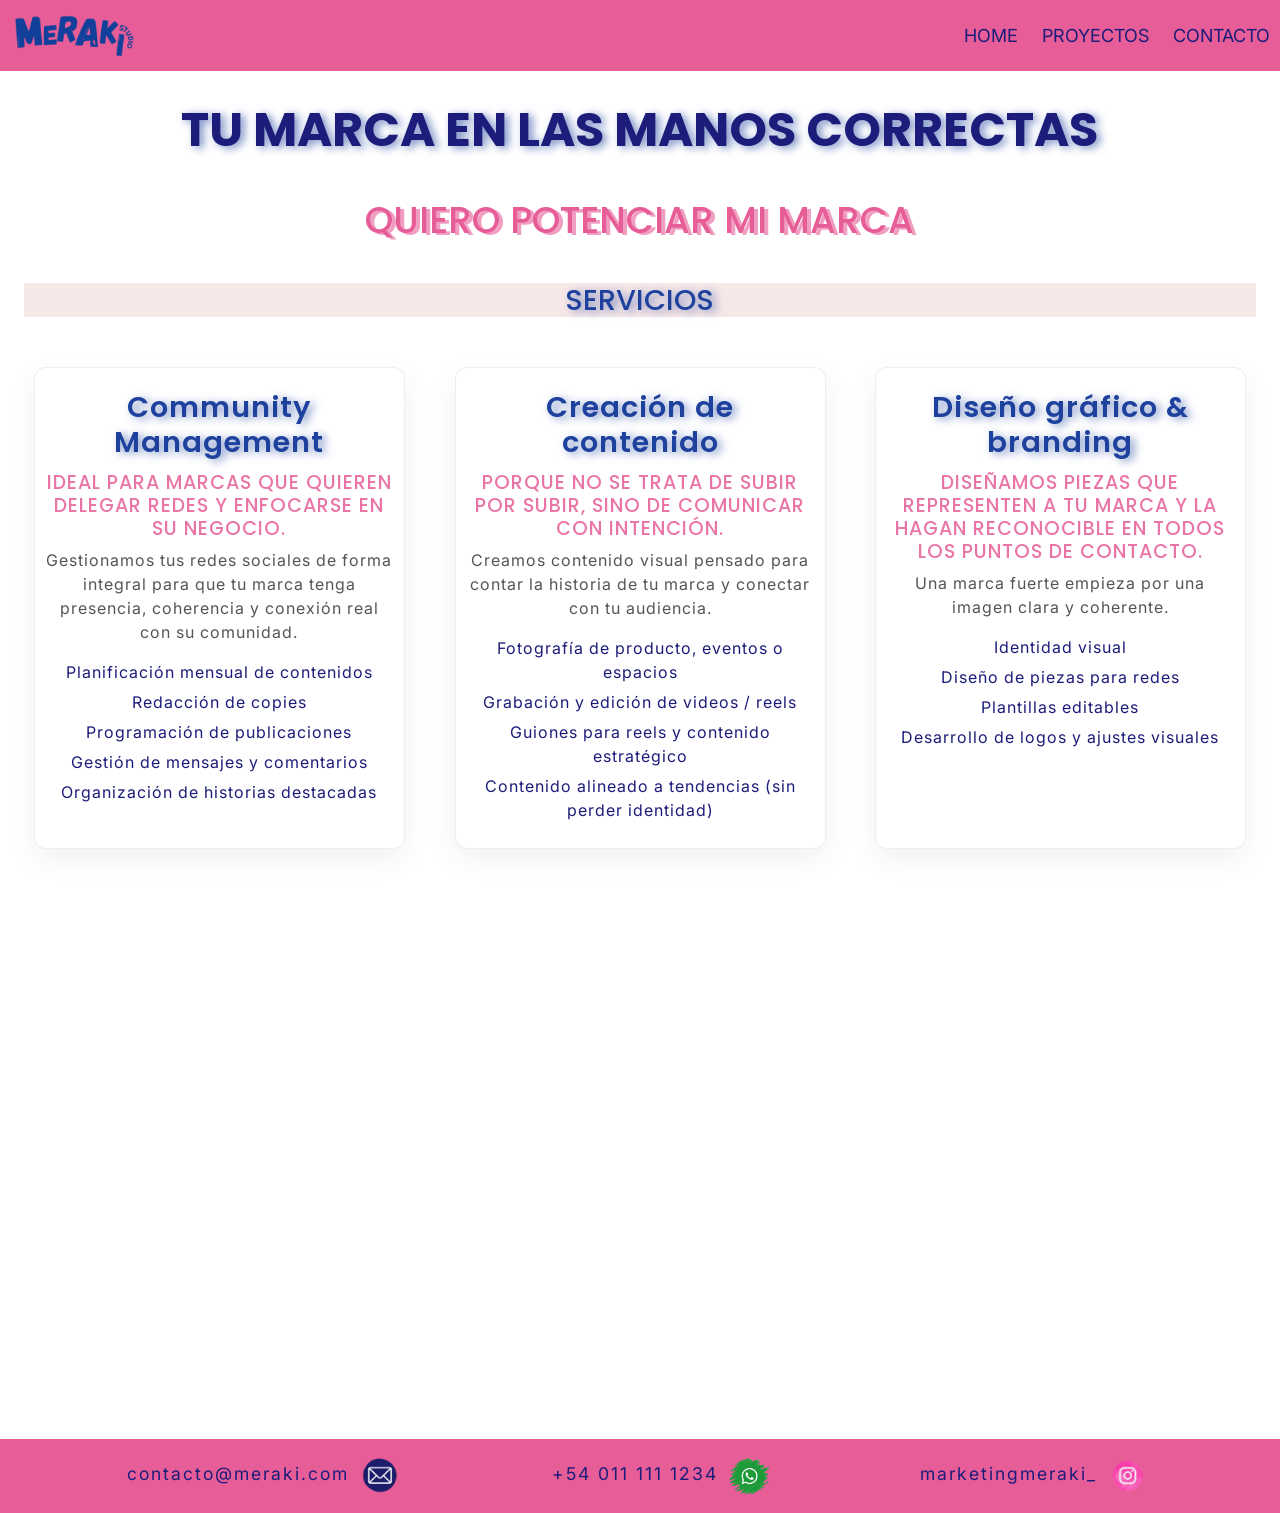
<file: index.html>
<!DOCTYPE html>
<html lang="es">

<head>
   <meta charset="UTF-8">
   <meta name="viewport" content="width=device-width, initial-scale=1.0">
   <meta name="description"
      content="Community Manager y creación de contenido | Gestionamos redes, campañas digitales y branding. Tu marca en las manos correctas. ¿Listo para crecer? ¡Hablemos!">

   <title>Home | MERAKI</title>

   <!-- link css bootstrap -->
   <link href="https://cdn.jsdelivr.net/npm/bootstrap@5.3.8/dist/css/bootstrap.min.css" rel="stylesheet"
      integrity="sha384-sRIl4kxILFvY47J16cr9ZwB07vP4J8+LH7qKQnuqkuIAvNWLzeN8tE5YBujZqJLB" crossorigin="anonymous">

   <!-- link css donde compila sass  -->
   <link rel="stylesheet" href="css/estilos.css">

   <!-- aos-->
   <link href="https://unpkg.com/aos@2.3.1/dist/aos.css" rel="stylesheet">

   <script src="https://unpkg.com/aos@2.3.1/dist/aos.js"></script>

</head>

<body>
   <header>
      <!-- logo -->
      <img class="logo" src="./img/logo.png" alt="logo meraki">

      <!-- menu de navegacion-->
      <nav>
         <!-- Zona navegable -->
         <ul>
            <li><a href="#">HOME</a></li>
            <li><a href="./pages/proyectosreales.html">PROYECTOS</a></li>
            <li><a href="./pages/contacto.html">CONTACTO</a></li>
         </ul>

      </nav>
   </header>

   <main class="contenedor-grid">


      <h1 class="titulo-grid"> TU MARCA EN LAS MANOS CORRECTAS</h1>
      <h2 class="subtitulo-grid">QUIERO POTENCIAR MI MARCA</h2>
      <h3 class="titulo-serv">SERVICIOS</h3>

      <div class="serv1" data-aos="flip-right">

         <h3>Community Management</h3>
         <h4>Ideal para marcas que quieren delegar redes y enfocarse en su negocio.</h4>
         <p>Gestionamos tus redes sociales de forma integral para que tu marca tenga presencia, coherencia y conexión
            real
            con su comunidad.</p>
         <ul>
            <li>Planificación mensual de contenidos</li>
            <li>Redacción de copies</li>
            <li>Programación de publicaciones</li>
            <li>Gestión de mensajes y comentarios</li>
            <li>Organización de historias destacadas</li>
         </ul>
      </div>

      <div class="serv2" data-aos="flip-right">
         <h3>Creación de contenido</h3>
         <h4>Porque no se trata de subir por subir, sino de comunicar con intención.</h4>
         <p>Creamos contenido visual pensado para contar la historia de tu marca y conectar con tu audiencia.</p>
         <ul>
            <li>Fotografía de producto, eventos o espacios</li>
            <li>Grabación y edición de videos / reels</li>
            <li>Guiones para reels y contenido estratégico</li>
            <li>Contenido alineado a tendencias (sin perder identidad)</li>
         </ul>
      </div>

      <div class="serv3" data-aos="flip-right">

         <h3>Diseño gráfico & branding</h3>
         <h4>Diseñamos piezas que representen a tu marca y la hagan reconocible en todos los puntos de contacto.</h4>
         <p>Una marca fuerte empieza por una imagen clara y coherente.</p>
         <ul>
            <li>Identidad visual</li>
            <li>Diseño de piezas para redes</li>
            <li>Plantillas editables</li>
            <li>Desarrollo de logos y ajustes visuales</li>
         </ul>
      </div>

      <div class="serv4" data-aos="flip-right">

         <h3>Publicidad (Meta Ads)</h3>
         <h4>Planificamos y gestionamos campañas de publicidad en Meta para llegar a las personas correctas.</h4>
         <p>Invertir en publicidad con estrategia marca la diferencia.</p>
         <ul>
            <li>Estrategia de campañas</li>
            <li>Segmentación de audiencias</li>
            <li>Creatividad y copies publicitarios</li>
            <li>Campañas de tráfico, mensajes o alcance</li>
            <li>Seguimiento y optimización</li>
         </ul>
      </div>

      <div class="serv5" data-aos="flip-right">

         <h3>Asesorías</h3>
         <h4>Espacios personalizados para ordenar ideas, mejorar tu comunicación y tomar decisiones con claridad.</h4>
         <p>Ideal si querés manejar tus redes pero con una guía profesional.</p>
         <ul>
            <li>Análisis de redes</li>
            <li>Recomendaciones estratégicas</li>
            <li>Ideas de contenido</li>
            <li>Organización de perfiles y biografías</li>
         </ul>
      </div>

      <div class="serv6" data-aos="flip-right">

         <h3>Estrategia</h3>
         <h4>Definimos el rumbo de tu marca en redes para que cada acción tenga un objetivo claro.</h4>
         <p>La estrategia es la base de todo lo que hacemos en Meraki.</p>
         <ul>
            <li>Análisis de marca y público</li>
            <li>Definición de objetivos</li>
            <li>Lineamientos de contenido</li>
            <li>Tono y estilo de comunicación</li>
            <li>Plan de acción mensual</li>
         </ul>
      </div>

      <!-- acordeon 

   <section class="accordion accordion-flush" id="accordionFlushExample">
  <div class="accordion-item">
    <h2 class="accordion-header">
      <button class="accordion-button collapsed" type="button" data-bs-toggle="collapse" data-bs-target="#flush-collapseOne" aria-expanded="false" aria-controls="flush-collapseOne">
        Community Management
      </button>
    </h2>
    <div id="flush-collapseOne" class="accordion-collapse collapse" data-bs-parent="#accordionFlushExample">
      <div class="accordion-body">Ideal para marcas que quieren delegar redes y enfocarse en su negocio.
Gestionamos tus redes sociales de forma integral para que tu marca tenga presencia, coherencia y conexión real con su comunidad.

Planificación mensual de contenidos
Redacción de copies
Programación de publicaciones
Gestión de mensajes y comentarios
Organización de historias destacadas</div>
    </div>
  </div>
  <div class="accordion-item">
    <h2 class="accordion-header">
      <button class="accordion-button collapsed" type="button" data-bs-toggle="collapse" data-bs-target="#flush-collapseTwo" aria-expanded="false" aria-controls="flush-collapseTwo">
        Creación de contenido
      </button>
    </h2>
    <div id="flush-collapseTwo" class="accordion-collapse collapse" data-bs-parent="#accordionFlushExample">
      <div class="accordion-body">Placeholder content for this accordion, which is intended to demonstrate the <code>.accordion-flush</code> class. This is the second item’s accordion body. Let’s imagine this being filled with some actual content.</div>
    </div>
  </div>
  <div class="accordion-item">
    <h2 class="accordion-header">
      <button class="accordion-button collapsed" type="button" data-bs-toggle="collapse" data-bs-target="#flush-collapseThree" aria-expanded="false" aria-controls="flush-collapseThree">
        Diseño gráfico & branding
      </button>
    </h2>
    <div id="flush-collapseThree" class="accordion-collapse collapse" data-bs-parent="#accordionFlushExample">
      <div class="accordion-body">Placeholder content for this accordion, which is intended to demonstrate the <code>.accordion-flush</code> class. This is the third item’s accordion body. Nothing more exciting happening here in terms of content, but just filling up the space to make it look, at least at first glance, a bit more representative of how this would look in a real-world application.</div>
    </div>
  </div>
   </section>

   -->

   </main>



   <footer>

      <section class="iconos-contacto">
            <div class="mail">
                <span>contacto@meraki.com</span>
                <img class="icono" src="./img/correo2.png" alt="icono correo">
            </div>
            <div class="wp">
                <span>+54 011 111 1234</span>
                <img class="icono" src="./img/wp2.png" alt="icono whatsapp">
            </div>
            <div class="ig">
                <span>marketingmeraki_</span>
                <img class="icono" src="./img/ig2.png" alt="icono instagram">
            </div>
        </section>

   </footer>

   <!-- js de bootstrap -->

   <script src="https://cdn.jsdelivr.net/npm/bootstrap@5.3.8/dist/js/bootstrap.bundle.min.js"
      integrity="sha384-FKyoEForCGlyvwx9Hj09JcYn3nv7wiPVlz7YYwJrWVcXK/BmnVDxM+D2scQbITxI"
      crossorigin="anonymous"></script>

   <!-- aos -->
   <script>
      AOS.init();
   </script>
</body>

</html>
</file>
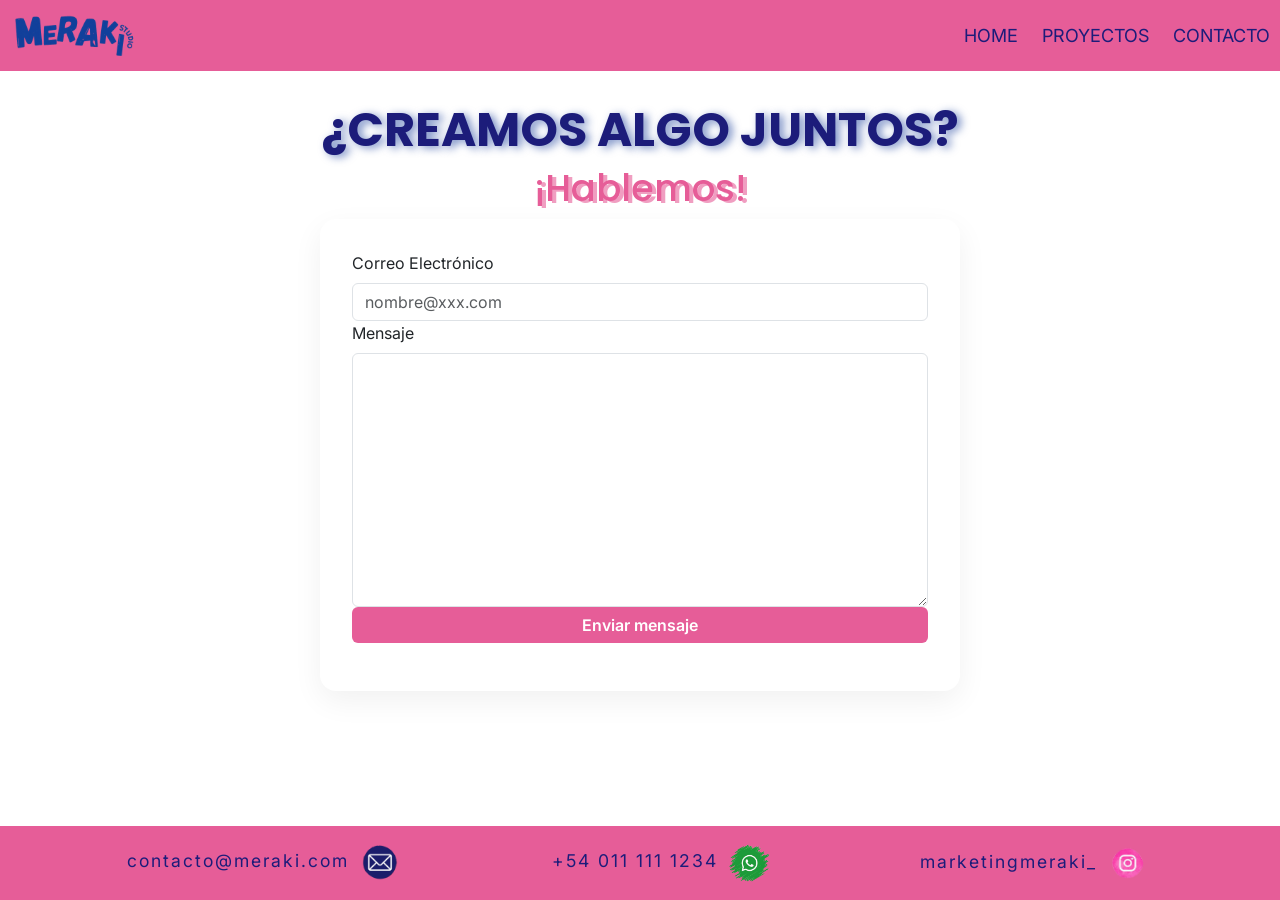
<file: pages/contacto.html>
<!DOCTYPE html>
<html lang="es">

<head>
    <meta charset="UTF-8">
    <meta name="viewport" content="width=device-width, initial-scale=1.0">
    <meta name="description"
        content="¿Querés potenciar tu marca? Contactá a Meraki y empecemos a trabajar tu estrategia de redes, contenido y branding de forma personalizada.">

    <title>Contacto | MERAKI</title>

    <!-- link css animate -->
    <link rel="stylesheet"
    href="https://cdnjs.cloudflare.com/ajax/libs/animate.css/4.1.1/animate.min.css"
  />

    <!-- link css bootstrap -->
    <link href="https://cdn.jsdelivr.net/npm/bootstrap@5.3.8/dist/css/bootstrap.min.css" rel="stylesheet"
        integrity="sha384-sRIl4kxILFvY47J16cr9ZwB07vP4J8+LH7qKQnuqkuIAvNWLzeN8tE5YBujZqJLB" crossorigin="anonymous">

    <!-- link css donde compila sass -->
    <link rel="stylesheet" href="../css/estilos.css">


</head>

<body>
    <header>
        <!-- logo -->
        <a href="../index.html"> <img class="logo" src="../img/logo.png" ; alt="logo meraki"></a>


        <!-- menu de navegacion-->
        <nav>
            <!-- Zona navegable -->
            <ul>
                <li><a href="../index.html">HOME</a></li>
                <li><a href="./proyectosreales.html">PROYECTOS</a></li>
                <li><a href="#">CONTACTO</a></li>
            </ul>

        </nav>
    </header>

    <main>
        <h1>¿CREAMOS ALGO JUNTOS?</h1>
        <h2 class="animate__animated animate__fadeInUp">¡Hablemos!</h2>



        <section class="mb-2">
            <label for="email" class="form-label">Correo Electrónico</label>
            <input type="email" class="form-control" id="email" placeholder="nombre@xxx.com">


            <div class="mb-3">
                <label for="mensaje" class="form-label"> Mensaje</label>
                <textarea class="form-control" id="mensaje" rows="10"></textarea>

                <button type="submit" class="btn btn-primary w-100">
                    Enviar mensaje
                </button>

            </div>
        </section>



    </main>

    <footer>
        <section class="iconos-contacto">
            <div class="mail">
                <span>contacto@meraki.com</span>
                <img class="icono" src="../img/correo2.png" alt="icono correo">
            </div>
            <div class="wp">
                <span>+54 011 111 1234</span>
                <img class="icono" src="../img/wp2.png" alt="icono whatsapp">
            </div>
            <div class="ig">
                <span>marketingmeraki_</span>
                <img class="icono" src="../img/ig2.png" alt="icono instagram">
            </div>
        </section>

    </footer>

    <!-- js de bootstrap -->

    <script src="https://cdn.jsdelivr.net/npm/bootstrap@5.3.8/dist/js/bootstrap.bundle.min.js"
        integrity="sha384-FKyoEForCGlyvwx9Hj09JcYn3nv7wiPVlz7YYwJrWVcXK/BmnVDxM+D2scQbITxI"
        crossorigin="anonymous"></script>

</body>

</html>
</file>
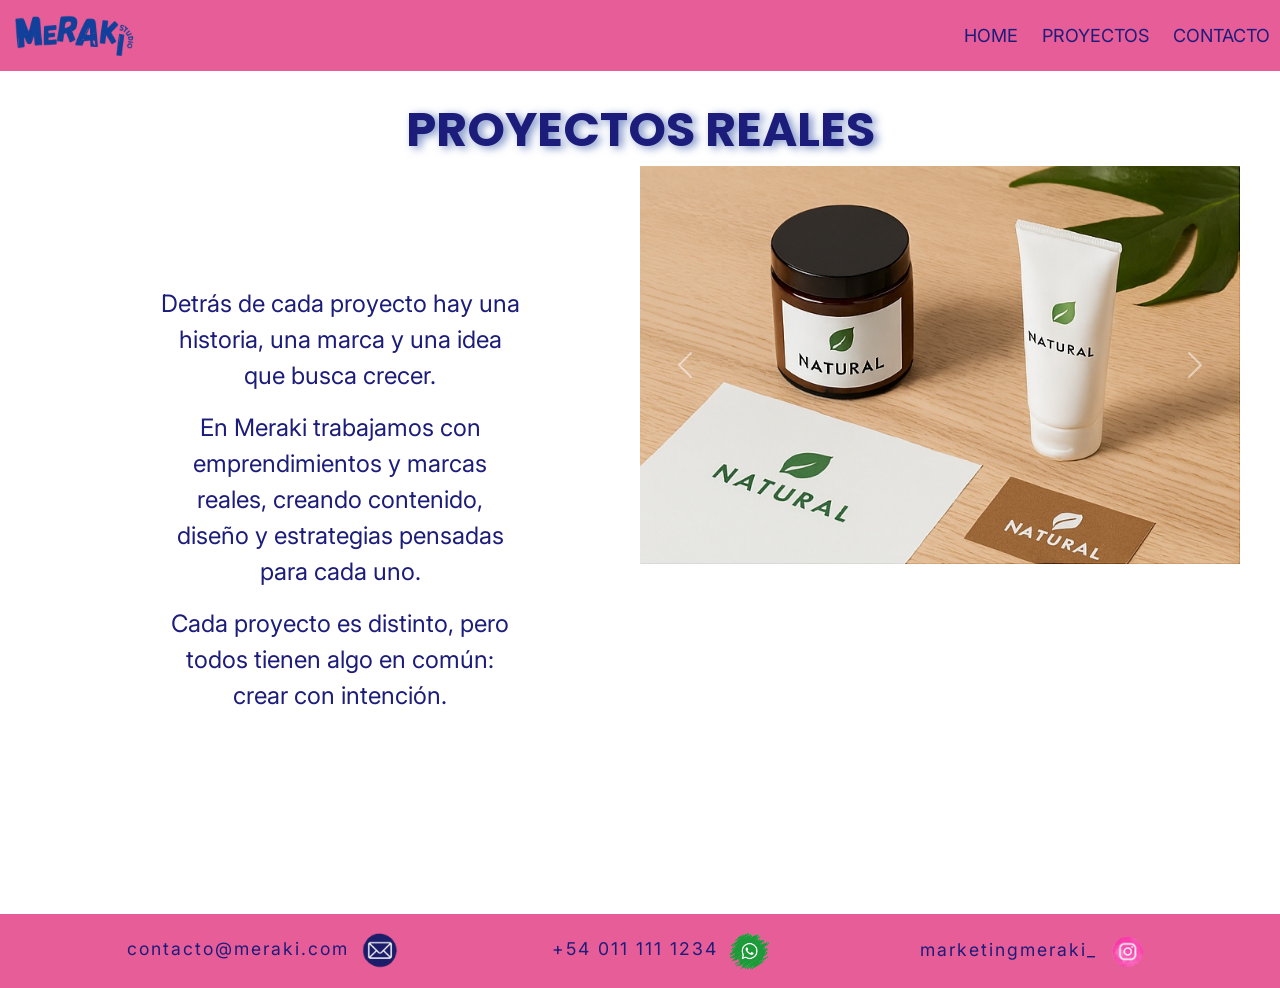
<file: pages/proyectosreales.html>
<!DOCTYPE html>
<html lang="es">

<head>
    <meta charset="UTF-8">
    <meta name="viewport" content="width=device-width, initial-scale=1.0">
    <meta name="description"
        content="Descubri proyectos reales de Meraki: branding, contenido y estrategia digital creados con intención para emprendimientos y marcas que buscan crecer.">
     <title>Proyectos Reales | MERAKI</title>

    <!-- link css bootstrap -->
    <link href="https://cdn.jsdelivr.net/npm/bootstrap@5.3.8/dist/css/bootstrap.min.css" rel="stylesheet"
        integrity="sha384-sRIl4kxILFvY47J16cr9ZwB07vP4J8+LH7qKQnuqkuIAvNWLzeN8tE5YBujZqJLB" crossorigin="anonymous">

 <!-- link css donde compila sass  -->
    <link rel="stylesheet" href="../css/estilos.css">
   
</head>

<body>
    <header>
        <!-- logo -->
        <a href="../index.html"><img class="logo" src="../img/logo.png" ; alt="logo meraki"></a>


        <!-- menu de navegacion-->
        <nav>
            <!-- Zona navegable -->
            <ul>
                <li><a href="../index.html">HOME</a></li>
                <li><a href="#">PROYECTOS</a></li>
                <li><a href="./contacto.html">CONTACTO</a></li>
            </ul>

        </nav>
    </header>

    <main class="contenedor-grid2">

        <h1 class=" titulo-proy">PROYECTOS REALES</h1>

        <div class="texto-proyectos">
            <p>Detrás de cada proyecto hay una historia, una marca y una idea que busca crecer. </p>

            <p>En Meraki trabajamos con emprendimientos y marcas reales, creando contenido, diseño y estrategias
                pensadas
                para cada uno.</p>

            <p>Cada proyecto es distinto, pero todos tienen algo en común: crear con intención.</p>

        </div>




        <!-- carrusel -->
        <div class="carrousel">

            <section id="carrouselproyectos" class="carousel slide carousel-fade w-100">
                <div class="carousel-inner">
                    <div class="carousel-item active">
                        <img src="../img/proyectos.jpg" class="d-block w-100" alt="proyecto real de branding para la marca Natural">
                    </div>
                    <div class="carousel-item">
                        <img src="../img/proyectos2.jpg" class="d-block w-100" alt="proceso de diseño de logo e identidad visual con paletas de color">
                    </div>
                    <div class="carousel-item">
                        <img src="../img/proyectos3.jpg" class="d-block w-100" alt="sesión de fotos profesional para creación de contenido visual y branding de marca">
                    </div>
                    <div class="carousel-item">
                        <img src="../img/proyectos4.jpg" class="d-block w-100" alt="creación de contenido audiovisual con performance musical para redes sociales">
                    </div>
                </div>
                <button class="carousel-control-prev" type="button" data-bs-target="#carrouselproyectos"
                    data-bs-slide="prev">
                    <span class="carousel-control-prev-icon" aria-hidden="true"></span>
                    <span class="visually-hidden">Previous</span>
                </button>
                <button class="carousel-control-next" type="button" data-bs-target="#carrouselproyectos"
                    data-bs-slide="next">
                    <span class="carousel-control-next-icon" aria-hidden="true"></span>
                    <span class="visually-hidden">Next</span>
                </button>
            </section>
        </div>
    </main>
    
    <footer>
    <section class="iconos-contacto">
            <div class="mail">
                <span>contacto@meraki.com</span>
                <img class="icono" src="../img/correo2.png" alt="icono correo">
            </div>
            <div class="wp">
                <span>+54 011 111 1234</span>
                <img class="icono" src="../img/wp2.png" alt="icono whatsapp">
            </div>
            <div class="ig">
                <span>marketingmeraki_</span>
                <img class="icono" src="../img/ig2.png" alt="icono instagram">
            </div>
        </section>


    </footer>

    <!-- js de bootstrap -->

    <script src="https://cdn.jsdelivr.net/npm/bootstrap@5.3.8/dist/js/bootstrap.bundle.min.js"
        integrity="sha384-FKyoEForCGlyvwx9Hj09JcYn3nv7wiPVlz7YYwJrWVcXK/BmnVDxM+D2scQbITxI"
        crossorigin="anonymous"></script>

</body>

</html>
</file>
<file: css/estilos.css>
@import url("https://fonts.googleapis.com/css2?family=Inter:wght@400;500;600&family=Poppins:wght@500;600;700;800&display=swap");
/*paleta de colores*/
/*extend*/
.serv, .serv1, .serv2, .serv3, .serv4, .serv5, .serv6 {
  margin: 10px;
  letter-spacing: 1px;
  padding: 10px;
  background: #fff;
  border-radius: 12px;
  box-shadow: 0 10px 30px rgba(0, 0, 0, 0.06);
  border: 1px solid rgba(28, 28, 122, 0.08);
}
.serv p, .serv1 p, .serv2 p, .serv3 p, .serv4 p, .serv5 p, .serv6 p {
  font-size: 1rem;
  line-height: 1.5;
  color: #555;
  text-align: center;
}
.serv h3, .serv1 h3, .serv2 h3, .serv3 h3, .serv4 h3, .serv5 h3, .serv6 h3 {
  text-align: center;
  font-size: 1.8rem;
  font-weight: 600;
  letter-spacing: 0.5px;
  margin: 12px;
  letter-spacing: 1px;
}
.serv h4, .serv1 h4, .serv2 h4, .serv3 h4, .serv4 h4, .serv5 h4, .serv6 h4 {
  text-align: center;
}
.serv ul, .serv1 ul, .serv2 ul, .serv3 ul, .serv4 ul, .serv5 ul, .serv6 ul {
  list-style: none;
  text-align: center;
  margin-top: auto;
  padding-left: 0;
}
.serv li, .serv1 li, .serv2 li, .serv3 li, .serv4 li, .serv5 li, .serv6 li {
  color: rgb(28, 28, 122);
  font-size: 1rem;
  margin-bottom: 6px;
}

/*  font-family: "Sour Gummy", sans-serif; */
/*reset*/
* {
  padding: 0;
  margin: 0;
  box-sizing: border-box;
}

body {
  font-family: "Inter", system-ui, sans-serif;
  min-height: 100vh;
  margin: 0;
  display: flex;
  flex-direction: column;
}

main {
  flex: 1 0 auto;
}

p {
  color: rgb(28, 28, 122);
  font-size: 1.5rem;
}

h1 {
  color: rgb(28, 28, 122);
  text-shadow: 4px 2px 8px rgba(29, 65, 157, 0.6);
  font-size: 3rem;
  font-family: "Poppins", sans-serif;
  font-weight: bold;
  text-align: center;
  margin-top: 30px;
}

h2 {
  color: rgb(230, 93, 152);
  text-shadow: 4px 2px 0px rgba(230, 93, 152, 0.6);
  font-family: "Poppins", sans-serif;
  font-size: 2.3rem;
  text-align: center;
}

h3 {
  color: rgb(29, 65, 157);
  font-family: "Poppins", sans-serif;
  text-shadow: 4px 2px 8px rgba(29, 65, 157, 0.6);
  font-size: 1.8rem;
  text-align: center;
}

h4 {
  color: rgb(230, 93, 152);
  opacity: 0.85;
  font-size: 1.2rem;
  text-align: center;
  text-justify: inter-word;
  font-family: "Poppins", sans-serif;
  text-transform: uppercase;
}

span {
  color: rgb(28, 28, 122);
  font-size: 1.1rem;
}

/*header*/
header {
  display: flex;
  justify-content: space-between;
  position: sticky;
  z-index: 1000;
  top: 0;
  background-color: rgb(230, 93, 152);
}
header .logo {
  width: 130px;
  height: auto;
  margin: 10px;
}
header nav {
  font-size: 1rem;
}
header nav ul {
  list-style: none;
  display: flex;
  justify-content: space-between;
  align-items: center;
  gap: 24px;
  height: 100%;
  margin-right: 10px;
}
header nav ul li {
  color: rgb(28, 28, 122);
}
header nav ul li a {
  text-decoration: none;
  font-size: large;
  color: rgb(28, 28, 122);
}

/*main index*/
.contenedor-grid {
  display: grid;
  grid-template-areas: "titulo-grid titulo-grid titulo-grid" "subtitulo-grid subtitulo-grid subtitulo-grid" "titulo-serv titulo-serv titulo-serv" "serv1 serv2 serv3" "serv4 serv5 serv6";
  grid-template-columns: repeat(3, minmax(0, 1fr));
  justify-content: stretch;
  justify-items: stretch;
  align-items: stretch;
  text-align: justify;
  margin-bottom: 64px;
  padding-inline: 24px;
  gap: 30px;
  row-gap: 32px;
}
.contenedor-grid .titulo-grid {
  grid-area: titulo-grid;
  text-align: center;
}
.contenedor-grid .subtitulo-grid {
  grid-area: subtitulo-grid;
  text-align: center;
}
.contenedor-grid .titulo-serv {
  grid-area: titulo-serv;
  background-color: #f7e8e8;
}

.serv1 {
  grid-area: serv1;
}

.serv2 {
  grid-area: serv2;
}

.serv3 {
  grid-area: serv3;
}

.serv4 {
  grid-area: serv4;
}

.serv5 {
  grid-area: serv5;
}

.serv6 {
  grid-area: serv6;
}

/*main proyectos*/
.contenedor-grid2 {
  display: grid;
  grid-template-columns: 50% 50%;
  padding: 0 40px;
  margin-bottom: 64px;
  grid-template-areas: "titulo-proy titulo-proy" "texto-proyectos carrousel";
}
.contenedor-grid2 .titulo-proy {
  grid-area: titulo-proy;
  text-align: center;
}
.contenedor-grid2 .texto-proyectos {
  grid-area: texto-proyectos;
  text-align: center;
  padding: 120px;
}
.contenedor-grid2 .carrouselproyectos {
  grid-area: carrousel;
  margin-left: 0;
}

/*contacto*/
.mb-2 {
  width: 50%;
  margin: auto;
  background: #fff;
  padding: 32px;
  border-radius: 16px;
  box-shadow: 0 10px 30px rgba(0, 0, 0, 0.06);
}
.mb-2 button.btn-primary {
  background-color: rgb(230, 93, 152);
  border: none;
  font-weight: 600;
}
.mb-2 button.btn-primary:hover {
  background-color: rgb(190, 65, 120);
}

.iconos-contacto {
  display: flex;
  align-items: center;
  gap: 25px;
  justify-content: space-evenly;
  padding: 5px;
  text-align: center;
}

.icono {
  width: 50px;
}

/* footer*/
footer {
  background-color: rgb(230, 93, 152);
  text-align: center;
  padding: 7px 0;
  letter-spacing: 2px;
  margin-top: auto;
}
footer span {
  margin: 0;
}

/* media queries*/
/* celulares/mobile */
@media (max-width: 480px) {
  header {
    flex-direction: column;
    justify-content: center;
    align-items: center;
  }
  header nav {
    width: 90%;
  }
  header ul {
    margin-right: 0px;
  }
  footer .iconos-contacto span {
    display: none;
  }
  h1 {
    font-size: 1.7rem;
    text-align: center;
    margin-bottom: 24px;
  }
  /*home*/
  .contenedor-grid {
    grid-template-areas: "titulo-grid" "subtitulo-grid" "titulo-serv" "serv1 " "serv2" "serv3" "serv4" "serv5" "serv6";
    grid-template-columns: 100%;
    margin: 22px;
  }
  .contenedor-grid h2 {
    display: none;
  }
  /*proyectos reales*/
  .contenedor-grid2 {
    grid-template-areas: "titulo-proy" "texto-proyectos" "carrousel";
    grid-template-columns: 100%;
    padding: 0;
  }
  .contenedor-grid2 .texto-proyectos {
    padding: 24px 16px;
  }
  .contenedor-grid2 .texto-proyectos p {
    text-align: center;
    line-height: 1.6;
    max-width: 100%;
  }
  .contenedor-grid2 .carrousel {
    margin-bottom: 40px;
  }
  /*contacto*/
  .mb-2 {
    width: 100%;
    margin-top: 45px;
    margin-bottom: 0px;
    padding: 20px;
  }
}
/*tablet*/
@media (min-width: 481px) and (max-width: 770px) {
  header {
    flex-direction: column;
    justify-content: center;
    align-items: center;
  }
  header nav {
    width: 90%;
  }
  header ul {
    margin-right: 0px;
  }
  footer .iconos-contacto span {
    display: none;
  }
  /*home*/
  .contenedor-grid {
    grid-template-areas: "titulo-grid" "subtitulo-grid" "titulo-serv" "serv1 " "serv2" "serv3" "serv4" "serv5" "serv6";
    grid-template-columns: 100%;
    margin: 22px;
  }
  .contenedor-grid h2 {
    display: none;
  }
  /*proyectos reales*/
  .contenedor-grid2 {
    grid-template-areas: "titulo-proy" "texto-proyectos" "carrousel";
    grid-template-columns: 100%;
    padding: 0;
  }
  .contenedor-grid2 .texto-proyectos {
    padding: 24px 16px;
  }
  .contenedor-grid2 .texto-proyectos p {
    text-align: center;
    line-height: 1.6;
    max-width: 100%;
  }
  .contenedor-grid2 .carrousel {
    margin-bottom: 40px;
  }
}

/*# sourceMappingURL=estilos.css.map */
</file>
